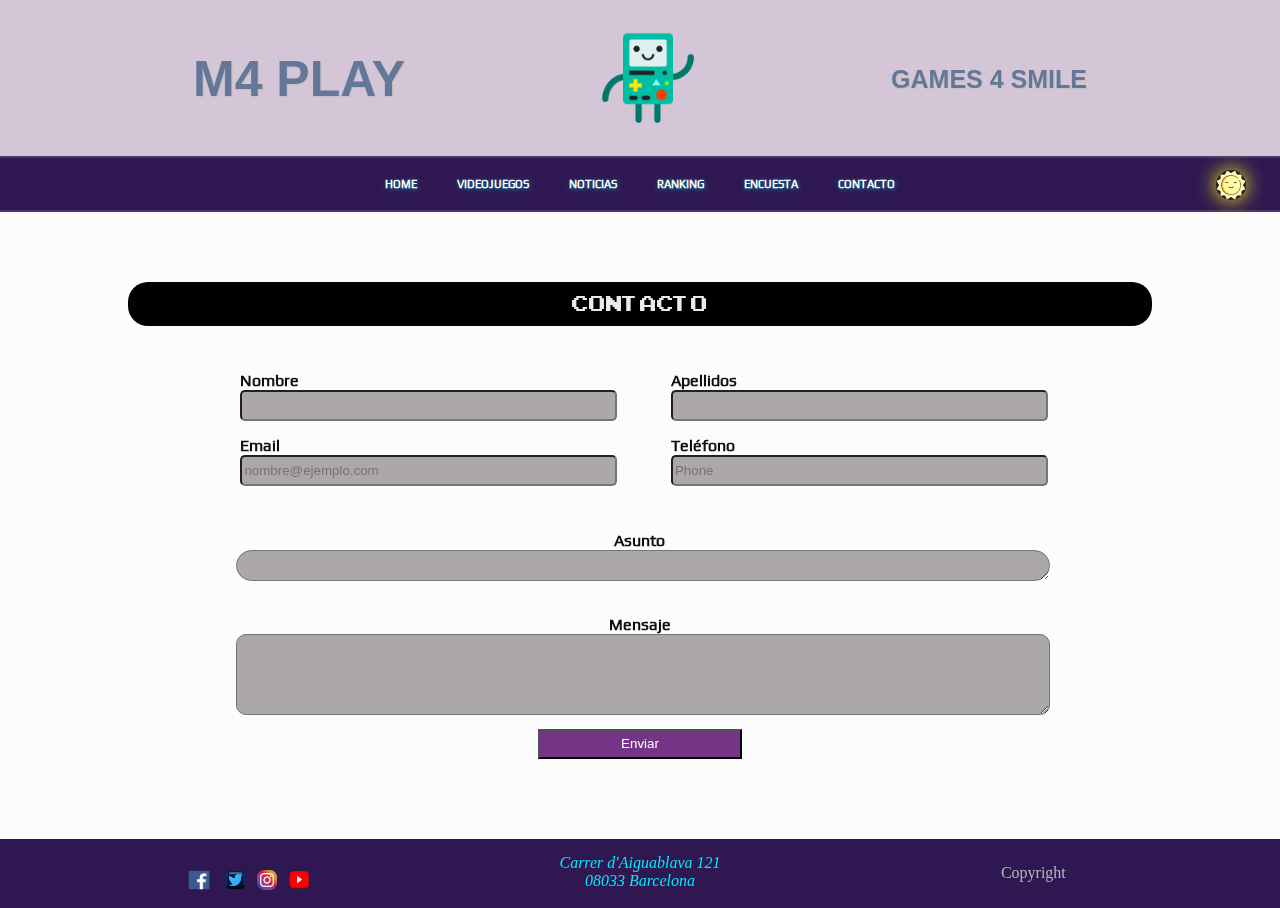
<file: pages/contacto.html>
<!DOCTYPE html>
<html lang="en">
<head>
    <meta charset="UTF-8">
    <meta http-equiv="X-UA-Compatible" content="IE=edge">
    <meta name="viewport" content="width=device-width, initial-scale=1.0">
    <title>M4 Play - Contacto</title>
    <link rel="icon" type="image/PNG" href="../media/bmo.png">
    <link rel="stylesheet" href="../m4play.css">
</head>
<body>
    <input id="dark-mode" class="dark-mode-checkbox" type="checkbox">
    <div class="checkbox-container">
        <img alt="" class="sunL" src="../media/sunL.png">
        <img alt="" class="moonN" src="../media/moonN.png">
        <header>
            <!--<div class="menu" style="display:flex; background-color:black;"> menú de navegación (mio)
                <img alt="" src="../../HTML-Ejercicios/itb.png" width="200" height="100" style="padding-right: 4%; padding-left: 20px;">
                <a style="padding-top: 40px; padding-right: 30px;" href="../../index.html">Carpeta de Ejercicios</a>
                <a style="padding-top: 40px; padding-right: 30px;" href="../../Practicas-HTML-CSS/main.html">Home</a>
            </div>-->
            <div class="headerstart">
                <a class="titlestart" href="../index.html">M4 PLAY</a>
                <a href="../index.html"><img alt="" class="imgstart" src="../media/bmo.png"></a>
                <p class="titlestart">Games 4 Smile</p>
            </div>
        </header>
        <nav class="noAbsoluteNav">
            <div class="navstart">
                <a href="../index.html">Home</a>
                <a href="videojuegos.html">Videojuegos</a>
                <a href="noticias.html">Noticias</a>
                <a href="ranking.html">Ranking</a>
                <a href="encuesta.html">Encuesta</a>
                <a href="contacto.html">Contacto</a>
            </div>
        </nav>
        <main>
            <h2>Contacto</h2>
            <form class="contactForm" name="contactForm" method="get">
                <div class="datos">
                    <div class="datosChild">
                        <label>Nombre</label>
                        <input type="text" required maxlength="50" class="datosBox" id="nombre" name="nombre">
                    </div>
                    <div class="datosChild">
                        <label>Apellidos</label>
                        <input type="text" required maxlength="50" class="datosBox" id="apellidos" name="apellidos">
                    </div>
                </div>
                <div class="datos">
                    <div class="datosChild">
                        <label for="correo">Email</label>
                        <input type="email" required maxlength="50" class="datosBox" id="correo" name="correo" placeholder="nombre@ejemplo.com">
                    </div>
                    <div class="datosChild">
                        <label for="numTel">Teléfono</label>
                        <input type="tel" required maxlength="50" class="datosBox" id="numTel" name="numTel" placeholder="Phone">
                    </div>
                </div>
                <div class="textAreaShort">
                    <label for="shortText">Asunto</label>
                    <textarea required class="formTextShort" id="shortText" name="shortText" rows="1"></textarea>
                </div>
                <div class="textAreaLarge">
                    <label for="largeText">Mensaje</label>
                    <textarea class="formTextLarge" id="largeText" name="largeText" rows="5"></textarea>
                </div>
                <button type="submit" class="enviarButton">Enviar</button>
            </form>
        </main>
        <footer class="footerend">
            <div class="socialend">
                <a target="_blank" href="https://es-es.facebook.com/itecbcn/"><img class="fblogo" alt="" src="../media/facebook-logo.png"></a>
                <a target="_blank" href="https://twitter.com/itecbcn"><img class="twlogo" alt="" src="../media/twitter-logo.png"></a>
                <a target="_blank" href="https://www.instagram.com/itecbcn/?hl=es"><img class="iglogo" alt="" src="../media/instagram-logo.png"></a>
                <a target="_blank" href="https://www.youtube.com/channel/UCoaBtXoia1xR2T3Bb5FRUnQ"><img class="ytlogo" alt="" src="../media/youtube-logo.png"></a>
            </div>
            <address><a target="_blank" href="https://www.google.com/maps/place/Institut+Tecnològic+de+Barcelona/@41.4534227,2.1840993,17z/data=!3m1!4b1!4m5!3m4!1s0x12a4bcfdad2100a9:0x3c4e7db0a61a83e0!8m2!3d41.4534187!4d2.1862933">Carrer d'Aiguablava 121<br>08033 Barcelona</a></address>
            <p>Copyright</p>
        </footer>
    </div>
</body>
</html>
</file>
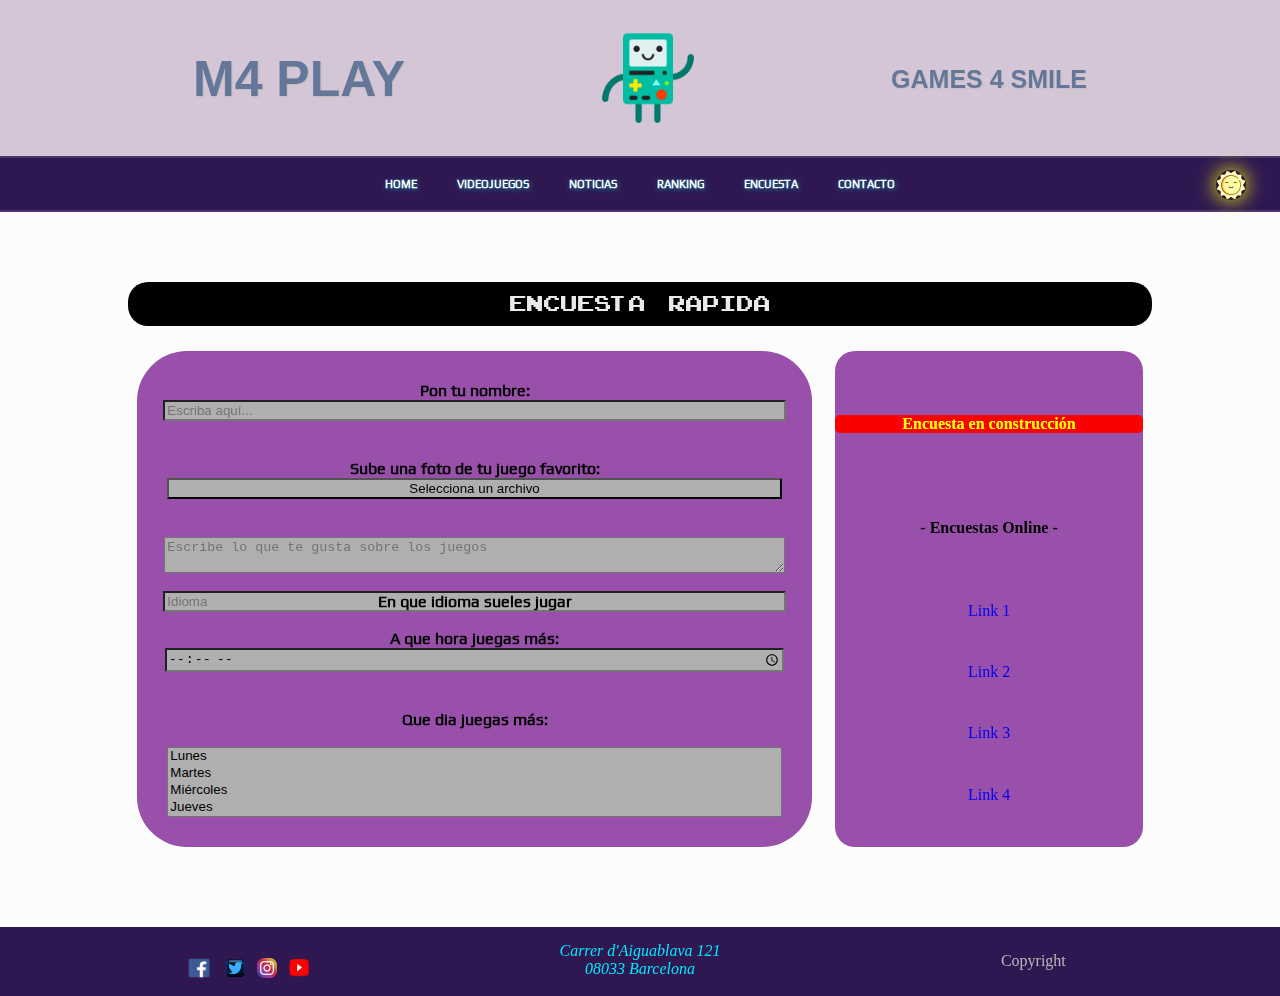
<file: pages/encuesta.html>
<!DOCTYPE html>
<html lang="en">
<head>
    <meta charset="UTF-8">
    <meta http-equiv="X-UA-Compatible" content="IE=edge">
    <meta name="viewport" content="width=device-width, initial-scale=1.0">
    <title>M4 Play - Encuesta</title>
    <link rel="icon" type="image/PNG" href="../media/bmo.png">
    <link rel="stylesheet" href="../m4play.css">
</head>
<body>
    <input id="dark-mode" class="dark-mode-checkbox" type="checkbox">
    <div class="checkbox-container">
        <img alt="" class="sunL" src="../media/sunL.png">
        <img alt="" class="moonN" src="../media/moonN.png">
        <header>
            <!--<div class="menu" style="display:flex; background-color:black;"> menú de navegación (mio)
                <img alt="" src="../../HTML-Ejercicios/itb.png" width="200" height="100" style="padding-right: 4%; padding-left: 20px;">
                <a style="padding-top: 40px; padding-right: 30px;" href="../../index.html">Carpeta de Ejercicios</a>
                <a style="padding-top: 40px; padding-right: 30px;" href="../../Practicas-HTML-CSS/main.html">Home</a>
            </div>-->
            <div class="headerstart">
                <a class="titlestart" href="../index.html">M4 PLAY</a>
                <a href="../index.html"><img alt="" class="imgstart" src="../media/bmo.png"></a>
                <p class="titlestart">Games 4 Smile</p>
            </div>
        </header>
        <nav class="noAbsoluteNav">
            <div class="navstart">
                <a href="../index.html">Home</a>
                <a href="videojuegos.html">Videojuegos</a>
                <a href="noticias.html">Noticias</a>
                <a href="ranking.html">Ranking</a>
                <a href="encuesta.html">Encuesta</a>
                <a href="contacto.html">Contacto</a>
            </div>
        </nav>
        <main class="encuestaMain">
            <h2>Encuesta &ensp; Rapida</h2>
            <section class="encuestaAndAside">
                <form class="contactForm encuestaForm" method="get">
                    <label for="nameEnc">Pon tu nombre: </label>
                    <input type="text" id="nameEnc" name="nameEnc" placeholder="Escriba aquí..."><br>
                    <label for="poster">Sube una foto de tu juego favorito: </label>
                    <input type="button" id="poster" name="poster" value="Selecciona un archivo"><br>
                    <textarea placeholder="Escribe lo que te gusta sobre los juegos"></textarea><br>
                    <input type="text" id="idiomas" name="idioma" list="idioma" placeholder="Idioma">
                    <label for="idoma" class="idiomaEncuestaLbl">En que idioma sueles jugar</label>
                    <datalist id="idioma">
                        <option label="Inglés" value="Inglés"></option>
                        <option label="Español" value="Español"></option>
                        <option label="Catalán" value="Catalán"></option>
                    </datalist><br>
                    <label for="hora">A que hora juegas más: </label>
                    <input type="time" id="hora" name="hora"><br>
                    <label for="week">Que dia juegas más:</label><br>
                    <select id="week" name="week" size="4" multiple>
                        <option value="Lunes">Lunes</option>
                        <option value="Martes">Martes</option>
                        <option value="Miércoles">Miércoles</option>
                        <option value="Jueves">Jueves</option>
                        <option value="Viernes">Viernes</option>
                        <option value="Sábado">Sábado</option>
                        <option value="Domingo">Domingo</option>
                    </select>
                </form>
                <aside>
                    <h4>Encuesta en construcción</h4>
                    <h4>- Encuestas Online -</h4>
                    <a target="_blank" href="https://es.surveymonkey.com/r/X2M6CFY">Link 1</a>
                    <a target="_blank" href="https://es.surveymonkey.com/r/X2M6CFY">Link 2</a>
                    <a target="_blank" href="https://es.surveymonkey.com/r/X2M6CFY">Link 3</a>
                    <a target="_blank" href="https://es.surveymonkey.com/r/X2M6CFY">Link 4</a>
                </aside>
            </section>
        </main>
        <footer class="footerend">
            <div class="socialend">
                <a target="_blank" href="https://es-es.facebook.com/itecbcn/"><img class="fblogo" alt="" src="../media/facebook-logo.png"></a>
                <a target="_blank" href="https://twitter.com/itecbcn"><img class="twlogo" alt="" src="../media/twitter-logo.png"></a>
                <a target="_blank" href="https://www.instagram.com/itecbcn/?hl=es"><img class="iglogo" alt="" src="../media/instagram-logo.png"></a>
                <a target="_blank" href="https://www.youtube.com/channel/UCoaBtXoia1xR2T3Bb5FRUnQ"><img class="ytlogo" alt="" src="../media/youtube-logo.png"></a>
            </div>
            <address><a target="_blank" href="https://www.google.com/maps/place/Institut+Tecnològic+de+Barcelona/@41.4534227,2.1840993,17z/data=!3m1!4b1!4m5!3m4!1s0x12a4bcfdad2100a9:0x3c4e7db0a61a83e0!8m2!3d41.4534187!4d2.1862933">Carrer d'Aiguablava 121<br>08033 Barcelona</a></address>
            <p>Copyright</p>
        </footer>
    </div>
</body>
</html>
</file>
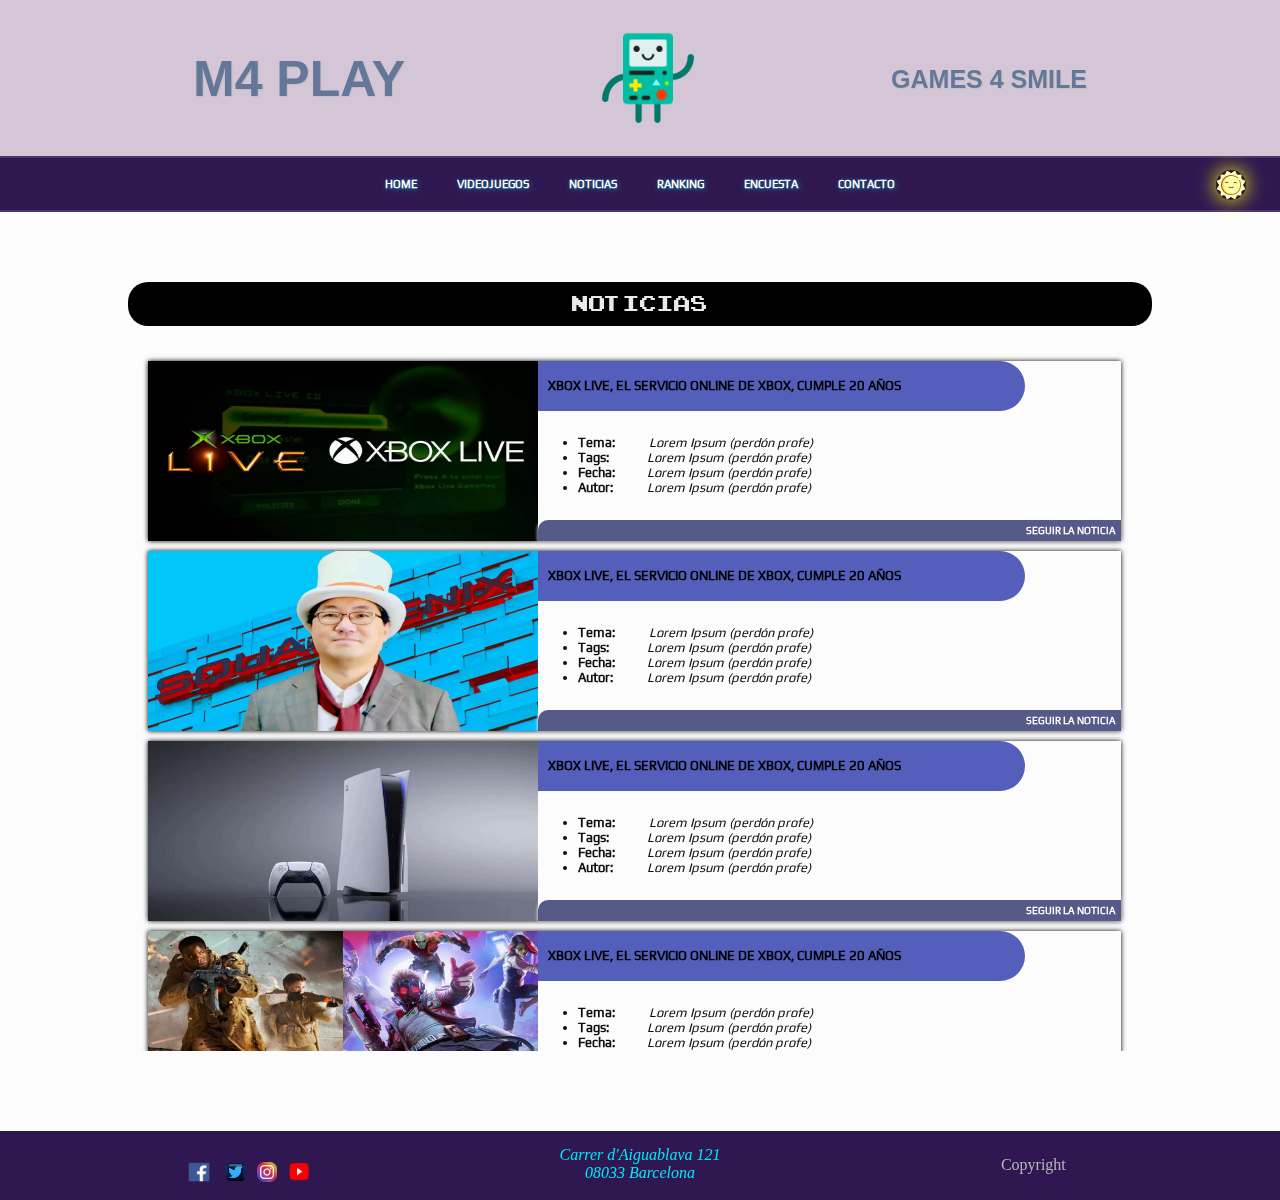
<file: pages/noticias.html>
<!DOCTYPE html>
<html lang="en">
<head>
    <meta charset="UTF-8">
    <meta http-equiv="X-UA-Compatible" content="IE=edge">
    <meta name="viewport" content="width=device-width, initial-scale=1.0">
    <title>M4 Play - Noticias</title>
    <link rel="icon" type="image/PNG" href="../media/bmo.png">
    <link rel="stylesheet" href="../m4play.css">
</head>
<body>
    <input id="dark-mode" class="dark-mode-checkbox" type="checkbox">
    <div class="checkbox-container">
        <img alt="" class="sunL" src="../media/sunL.png">
        <img alt="" class="moonN" src="../media/moonN.png">
        <header>
            <!--<div class="menu" style="display:flex; background-color:black;"> menú de navegación (mio)
                <img alt="" src="../../HTML-Ejercicios/itb.png" width="200" height="100" style="padding-right: 4%; padding-left: 20px;">
                <a style="padding-top: 40px; padding-right: 30px;" href="../../index.html">Carpeta de Ejercicios</a>
                <a style="padding-top: 40px; padding-right: 30px;" href="../../Practicas-HTML-CSS/main.html">Home</a>
            </div>-->
            <div class="headerstart">
                <a class="titlestart" href="../index.html">M4 PLAY</a>
                <a href="../index.html"><img alt="" class="imgstart" src="../media/bmo.png"></a>
                <p class="titlestart">Games 4 Smile</p>
            </div>
        </header>
        <nav class="noAbsoluteNav">
            <div class="navstart">
                <a href="../index.html">Home</a>
                <a href="videojuegos.html">Videojuegos</a>
                <a href="noticias.html">Noticias</a>
                <a href="ranking.html">Ranking</a>
                <a href="encuesta.html">Encuesta</a>
                <a href="contacto.html">Contacto</a>
            </div>
        </nav>
        <main>
            <section>
                <h2>Noticias</h2>
                <div class="list-overflow">
                    <article class="directory">
                        <img class="img-list-new" alt="" src="../media/nhome-xbox.webp">                    
                        <div class="listgame-news unic-new">
                            <h4 class="newstitle listah4">Xbox Live, el servicio online de Xbox, cumple 20 años</h4>
                            <ul>
                                <li><b>Tema:</b><i>a</i><i>Lorem Ipsum (perdón profe)</i></li>
                                <li><b>Tags:</b><i>t::</i><i>Lorem Ipsum (perdón profe)</i></li>
                                <li><b>Fecha:</b><i>t</i><i>Lorem Ipsum (perdón profe)</i></li>
                                <li><b>Autor:</b><i>a</i><i>Lorem Ipsum (perdón profe)</i></li>
                            </ul>
                            <a href="#"><span>Seguir la noticia</span></a>
                        </div>
                    </article>
                    <article class="directory">
                        <img class="img-list-new" alt="" src="../media/nhome-sonic.jpg">                    
                        <div class="listgame-news unic-new">
                            <h4 class="newstitle listah4">Xbox Live, el servicio online de Xbox, cumple 20 años</h4>
                            <ul>
                                <li><b>Tema:</b><i>a</i><i>Lorem Ipsum (perdón profe)</i></li>
                                <li><b>Tags:</b><i>t::</i><i>Lorem Ipsum (perdón profe)</i></li>
                                <li><b>Fecha:</b><i>t</i><i>Lorem Ipsum (perdón profe)</i></li>
                                <li><b>Autor:</b><i>a</i><i>Lorem Ipsum (perdón profe)</i></li>
                            </ul>
                            <a href="#"><span>Seguir la noticia</span></a>
                        </div>
                    </article>
                    <article class="directory">
                        <img class="img-list-new" alt="" src="../media/nhome-play5.webp">
                        <div class="listgame-news unic-new">
                            <h4 class="newstitle listah4">Xbox Live, el servicio online de Xbox, cumple 20 años</h4>
                            <ul>
                                <li><b>Tema:</b><i>a</i><i>Lorem Ipsum (perdón profe)</i></li>
                                <li><b>Tags:</b><i>t::</i><i>Lorem Ipsum (perdón profe)</i></li>
                                <li><b>Fecha:</b><i>t</i><i>Lorem Ipsum (perdón profe)</i></li>
                                <li><b>Autor:</b><i>a</i><i>Lorem Ipsum (perdón profe)</i></li>
                            </ul>
                            <a href="#"><span>Seguir la noticia</span></a>
                        </div>     
                    </article>
                    <article class="directory">
                        <img class="img-list-new" alt="" src="../media/nhome-grammy.webp">
                        <div class="listgame-news unic-new">
                            <h4 class="newstitle listah4">Xbox Live, el servicio online de Xbox, cumple 20 años</h4>
                            <ul>
                                <li><b>Tema:</b><i>a</i><i>Lorem Ipsum (perdón profe)</i></li>
                                <li><b>Tags:</b><i>t::</i><i>Lorem Ipsum (perdón profe)</i></li>
                                <li><b>Fecha:</b><i>t</i><i>Lorem Ipsum (perdón profe)</i></li>
                                <li><b>Autor:</b><i>a</i><i>Lorem Ipsum (perdón profe)</i></li>
                            </ul>
                            <a href="#"><span>Seguir la noticia</span></a>
                        </div>
                    </article>
                    <article class="directory">
                        <img class="img-list-new" alt="" src="../media/nhome-xbox.webp">                    
                        <div class="listgame-news unic-new">
                            <h4 class="newstitle listah4">Xbox Live, el servicio online de Xbox, cumple 20 años</h4>
                            <ul>
                                <li><b>Tema:</b><i>a</i><i>Lorem Ipsum (perdón profe)</i></li>
                                <li><b>Tags:</b><i>t::</i><i>Lorem Ipsum (perdón profe)</i></li>
                                <li><b>Fecha:</b><i>t</i><i>Lorem Ipsum (perdón profe)</i></li>
                                <li><b>Autor:</b><i>a</i><i>Lorem Ipsum (perdón profe)</i></li>
                            </ul>
                            <a href="#"><span>Seguir la noticia</span></a>
                        </div>
                    </article>
                    <article class="directory">
                        <img class="img-list-new" alt="" src="../media/nhome-sonic.jpg">                    
                        <div class="listgame-news unic-new">
                            <h4 class="newstitle listah4">Xbox Live, el servicio online de Xbox, cumple 20 años</h4>
                            <ul>
                                <li><b>Tema:</b><i>a</i><i>Lorem Ipsum (perdón profe)</i></li>
                                <li><b>Tags:</b><i>t::</i><i>Lorem Ipsum (perdón profe)</i></li>
                                <li><b>Fecha:</b><i>t</i><i>Lorem Ipsum (perdón profe)</i></li>
                                <li><b>Autor:</b><i>a</i><i>Lorem Ipsum (perdón profe)</i></li>
                            </ul>
                            <a href="#"><span>Seguir la noticia</span></a>
                        </div>
                    </article>
                    <article class="directory">
                        <img class="img-list-new" alt="" src="../media/nhome-play5.webp">
                        <div class="listgame-news unic-new">
                            <h4 class="newstitle listah4">Xbox Live, el servicio online de Xbox, cumple 20 años</h4>
                            <ul>
                                <li><b>Tema:</b><i>a</i><i>Lorem Ipsum (perdón profe)</i></li>
                                <li><b>Tags:</b><i>t::</i><i>Lorem Ipsum (perdón profe)</i></li>
                                <li><b>Fecha:</b><i>t</i><i>Lorem Ipsum (perdón profe)</i></li>
                                <li><b>Autor:</b><i>a</i><i>Lorem Ipsum (perdón profe)</i></li>
                            </ul>
                            <a href="#"><span>Seguir la noticia</span></a>
                        </div>     
                    </article>
                    <article class="directory">
                        <img class="img-list-new" alt="" src="../media/nhome-grammy.webp">
                        <div class="listgame-news unic-new">
                            <h4 class="newstitle listah4">Xbox Live, el servicio online de Xbox, cumple 20 años</h4>
                            <ul>
                                <li><b>Tema:</b><i>a</i><i>Lorem Ipsum (perdón profe)</i></li>
                                <li><b>Tags:</b><i>t::</i><i>Lorem Ipsum (perdón profe)</i></li>
                                <li><b>Fecha:</b><i>t</i><i>Lorem Ipsum (perdón profe)</i></li>
                                <li><b>Autor:</b><i>a</i><i>Lorem Ipsum (perdón profe)</i></li>
                            </ul>
                            <a href="#"><span>Seguir la noticia</span></a>
                        </div>
                    </article>
                    <article class="directory">
                        <img class="img-list-new" alt="" src="../media/nhome-xbox.webp">                    
                        <div class="listgame-news unic-new">
                            <h4 class="newstitle listah4">Xbox Live, el servicio online de Xbox, cumple 20 años</h4>
                            <ul>
                                <li><b>Tema:</b><i>a</i><i>Lorem Ipsum (perdón profe)</i></li>
                                <li><b>Tags:</b><i>t::</i><i>Lorem Ipsum (perdón profe)</i></li>
                                <li><b>Fecha:</b><i>t</i><i>Lorem Ipsum (perdón profe)</i></li>
                                <li><b>Autor:</b><i>a</i><i>Lorem Ipsum (perdón profe)</i></li>
                            </ul>
                            <a href="#"><span>Seguir la noticia</span></a>
                        </div>
                    </article>
                    <article class="directory">
                        <img class="img-list-new" alt="" src="../media/nhome-sonic.jpg">                    
                        <div class="listgame-news unic-new">
                            <h4 class="newstitle listah4">Xbox Live, el servicio online de Xbox, cumple 20 años</h4>
                            <ul>
                                <li><b>Tema:</b><i>a</i><i>Lorem Ipsum (perdón profe)</i></li>
                                <li><b>Tags:</b><i>t::</i><i>Lorem Ipsum (perdón profe)</i></li>
                                <li><b>Fecha:</b><i>t</i><i>Lorem Ipsum (perdón profe)</i></li>
                                <li><b>Autor:</b><i>a</i><i>Lorem Ipsum (perdón profe)</i></li>
                            </ul>
                            <a href="#"><span>Seguir la noticia</span></a>
                        </div>
                    </article>
                    <article class="directory">
                        <img class="img-list-new" alt="" src="../media/nhome-play5.webp">
                        <div class="listgame-news unic-new">
                            <h4 class="newstitle listah4">Xbox Live, el servicio online de Xbox, cumple 20 años</h4>
                            <ul>
                                <li><b>Tema:</b><i>a</i><i>Lorem Ipsum (perdón profe)</i></li>
                                <li><b>Tags:</b><i>t::</i><i>Lorem Ipsum (perdón profe)</i></li>
                                <li><b>Fecha:</b><i>t</i><i>Lorem Ipsum (perdón profe)</i></li>
                                <li><b>Autor:</b><i>a</i><i>Lorem Ipsum (perdón profe)</i></li>
                            </ul>
                            <a href="#"><span>Seguir la noticia</span></a>
                        </div>     
                    </article>
                    <article class="directory">
                        <img class="img-list-new" alt="" src="../media/nhome-grammy.webp">
                        <div class="listgame-news unic-new">
                            <h4 class="newstitle listah4">Xbox Live, el servicio online de Xbox, cumple 20 años</h4>
                            <ul>
                                <li><b>Tema:</b><i>a</i><i>Lorem Ipsum (perdón profe)</i></li>
                                <li><b>Tags:</b><i>t::</i><i>Lorem Ipsum (perdón profe)</i></li>
                                <li><b>Fecha:</b><i>t</i><i>Lorem Ipsum (perdón profe)</i></li>
                                <li><b>Autor:</b><i>a</i><i>Lorem Ipsum (perdón profe)</i></li>
                            </ul>
                            <a href="#"><span>Seguir la noticia</span></a>
                        </div>
                    </article>
                </div>
            </section>
        </main>
        <footer class="footerend">
            <div class="socialend">
                <a target="_blank" href="https://es-es.facebook.com/itecbcn/"><img class="fblogo" alt="" src="../media/facebook-logo.png"></a>
                <a target="_blank" href="https://twitter.com/itecbcn"><img class="twlogo" alt="" src="../media/twitter-logo.png"></a>
                <a target="_blank" href="https://www.instagram.com/itecbcn/?hl=es"><img class="iglogo" alt="" src="../media/instagram-logo.png"></a>
                <a target="_blank" href="https://www.youtube.com/channel/UCoaBtXoia1xR2T3Bb5FRUnQ"><img class="ytlogo" alt="" src="../media/youtube-logo.png"></a>
            </div>
            <address><a target="_blank" href="https://www.google.com/maps/place/Institut+Tecnològic+de+Barcelona/@41.4534227,2.1840993,17z/data=!3m1!4b1!4m5!3m4!1s0x12a4bcfdad2100a9:0x3c4e7db0a61a83e0!8m2!3d41.4534187!4d2.1862933">Carrer d'Aiguablava 121<br>08033 Barcelona</a></address>
            <p>Copyright</p>
        </footer>
    </div>
</body>
</html>
</file>
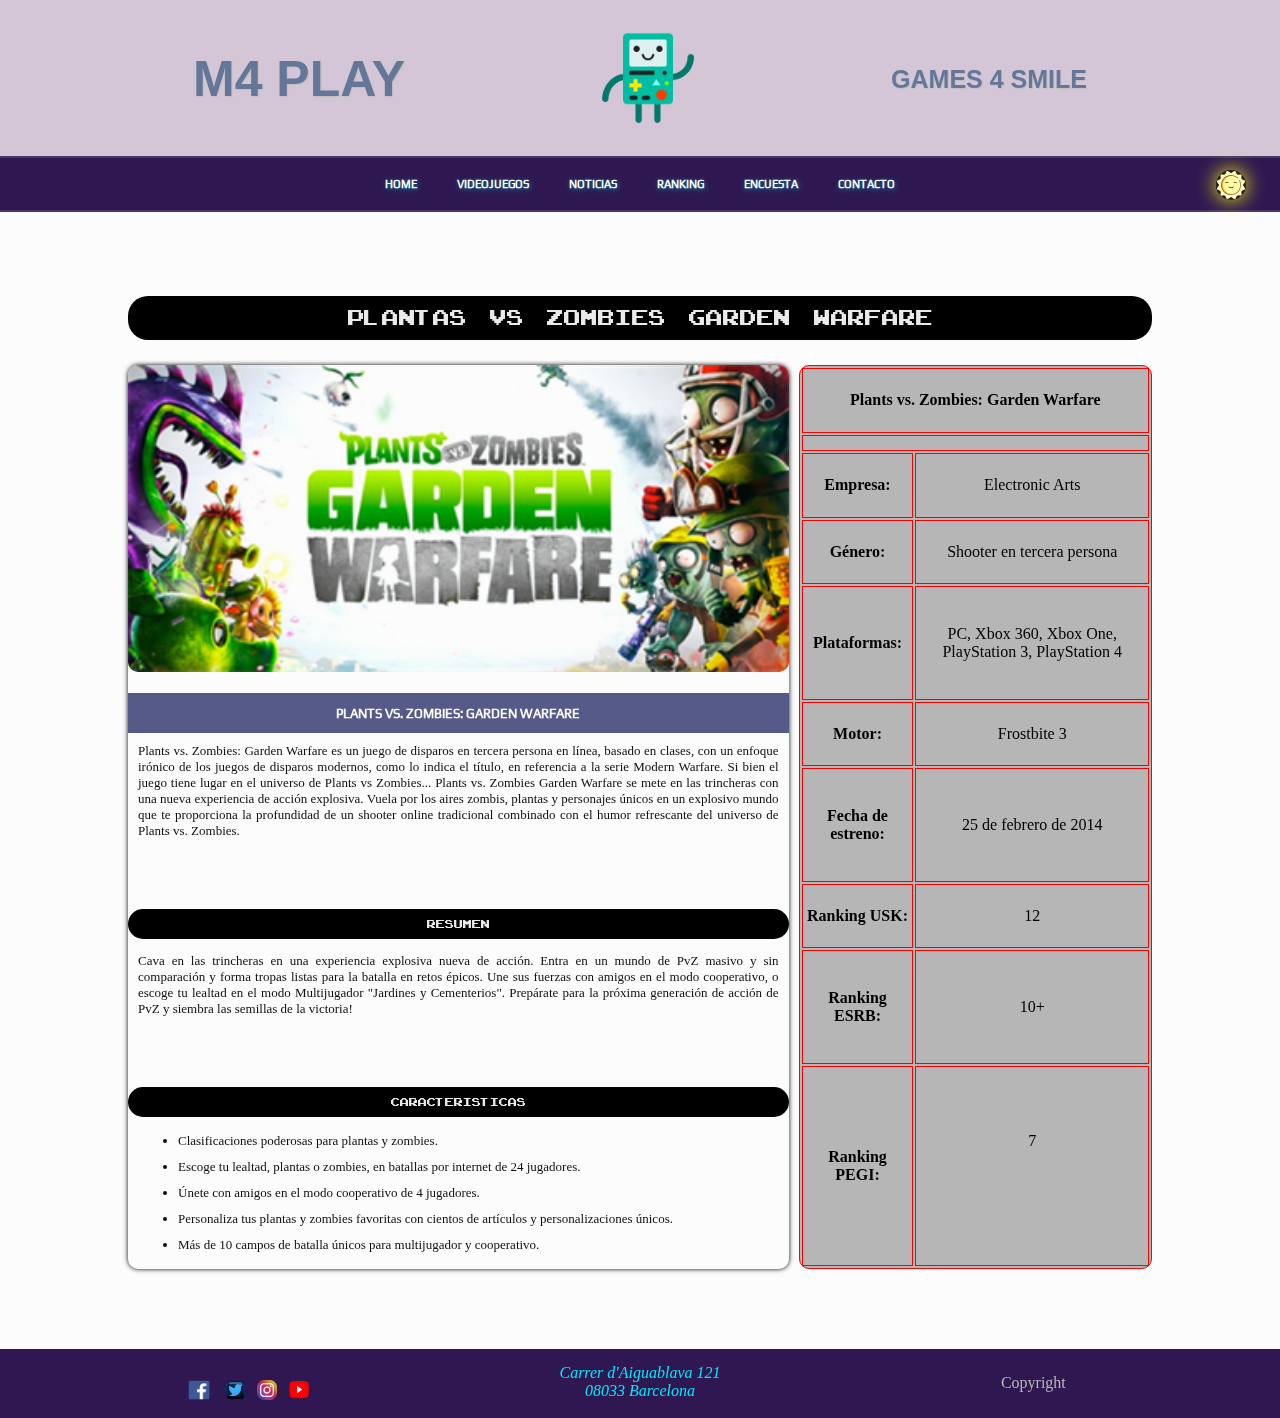
<file: pages/games/pvzgwGame.html>
<!DOCTYPE html>
<html lang="en">
<head>
    <meta charset="UTF-8">
    <meta http-equiv="X-UA-Compatible" content="IE=edge">
    <meta name="viewport" content="width=device-width, initial-scale=1.0">
    <title>M4 Play - Videojuegos</title>
    <link rel="icon" type="image/PNG" href="../../media/bmo.png">
    <!-- <link rel="stylesheet" href="../../links.css"> css color links (para mi menú)-->
    <link rel="stylesheet" href="../../m4play.css">
</head>
<body>
    <input id="dark-mode" class="dark-mode-checkbox" type="checkbox">
    <div class="checkbox-container">
        <img alt="" class="sunL" src="../../media/sunL.png">
        <img alt="" class="moonN" src="../../media/moonN.png">
        <header>
            <!--<div class="menu" style="display:flex; background-color:black;"> menú de navegación (mio)
                <img alt="" src="../../HTML-Ejercicios/itb.png" width="200" height="100" style="padding-right: 4%; padding-left: 20px;">
                <a style="padding-top: 40px; padding-right: 30px;" href="../../index.html">Carpeta de Ejercicios</a>
                <a style="padding-top: 40px; padding-right: 30px;" href="../../Practicas-HTML-CSS/main.html">Home</a>
            </div>-->
            <div class="headerstart">
                <a class="titlestart" href="../../index.html">M4 PLAY</a>
                <a href="../../index.html"><img alt="" class="imgstart" src="../../media/bmo.png"></a>
                <p class="titlestart">Games 4 Smile</p>
            </div>
        </header>
        <nav>
            <div class="navstart">
                <a href="../../index.html">Home</a>
                <a href="../videojuegos.html">Videojuegos</a>
                <a href="../noticias.html">Noticias</a>
                <a href="../ranking.html">Ranking</a>
                <a href="../encuesta.html">Encuesta</a>
                <a href="../contacto.html">Contacto</a>
            </div>
        </nav>
        <main>
            <section class=".gamesHome">
                <h2>Plantas &ensp; vs &ensp; Zombies &ensp; Garden &ensp; Warfare</h2>
                <div class="gameUnic">
                    <article class="gameDetails">
                        <img alt="" src="../../media/ghome-pvzgw.png">
                        <h4 class="gametitle">Plants vs. Zombies: Garden Warfare</h4><p>Plants vs. Zombies: Garden Warfare es un juego de disparos en tercera persona en línea, basado en clases, con un enfoque irónico de los juegos de disparos modernos, como lo indica el título, en referencia a la serie Modern Warfare. Si bien el juego tiene lugar en el universo de Plants vs Zombies... Plants vs. Zombies Garden Warfare se mete en las trincheras con una nueva experiencia de acción explosiva. Vuela por los aires zombis, plantas y personajes únicos en un explosivo mundo que te proporciona la profundidad de un shooter online tradicional combinado con el humor refrescante del universo de Plants vs. Zombies.</p>
                        <h2>Resumen</h2>
                        <p>Cava en las trincheras en una experiencia explosiva nueva de acción. Entra en un mundo de PvZ masivo y sin comparación y forma tropas listas para la batalla en retos épicos. Une sus fuerzas con amigos en el modo cooperativo, o escoge tu lealtad en el modo Multijugador "Jardines y Cementerios". Prepárate para la próxima generación de acción de PvZ y siembra las semillas de la victoria!</p>
                        <h2>Caracteristicas</h2>
                        <ul>
                            <li>Clasificaciones poderosas para plantas y zombies.</li>
                            <li>Escoge tu lealtad, plantas o zombies, en batallas por internet de 24 jugadores.</li>
                            <li>Únete con amigos en el modo cooperativo de 4 jugadores.</li>
                            <li>Personaliza tus plantas y zombies favoritas con cientos de artículos y personalizaciones únicos.</li>
                            <li>Más de 10 campos de batalla únicos para multijugador y cooperativo.</li>
                        </ul>
                    </article>
                    <table class="tableGameDetails" cellpadding="2" cellspacing="2" width="265px">
                        <tbody>
                            <tr><td colspan="2"><b>Plants vs. Zombies: Garden Warfare</b></td></tr>
                            <tr style="vertical-align: top;"><td colspan="2"><a></a></td></tr>
                            <tr><td><b>Empresa:</b></td><td>Electronic Arts</td></tr>
                            <tr><td><b>Género:</b></td><td>Shooter en tercera persona</td></tr>
                            <tr><td><b>Plataformas:</b></td><td>PC, Xbox 360, Xbox One, PlayStation 3, PlayStation 4</td></tr>
                            <tr><td><b>Motor:</b></td><td>Frostbite 3</td></tr>
                            <tr><td><b>Fecha de estreno:</b></td><td>25 de febrero de 2014</td></tr>
                            <tr><td><b>Ranking USK:</b></td><td>12</td></tr>
                            <tr><td><b>Ranking ESRB:</b></td><td>10+</td></tr>
                            <tr><td><b>Ranking PEGI:</b></td><td>7<p><br></p></td></tr>
                        </tbody>
                    </table>
                </div>
            </section>
        </main>
        <footer class="footerend">
            <div class="socialend">
                <a target="_blank" href="https://es-es.facebook.com/itecbcn/"><img class="fblogo" alt="" src="../../media/facebook-logo.png"></a>
                <a target="_blank" href="https://twitter.com/itecbcn"><img class="twlogo" alt="" src="../../media/twitter-logo.png"></a>
                <a target="_blank" href="https://www.instagram.com/itecbcn/?hl=es"><img class="iglogo" alt="" src="../../media/instagram-logo.png"></a>
                <a target="_blank" href="https://www.youtube.com/channel/UCoaBtXoia1xR2T3Bb5FRUnQ"><img class="ytlogo" alt="" src="../../media/youtube-logo.png"></a>
            </div>
            <address><a target="_blank" href="https://www.google.com/maps/place/Institut+Tecnològic+de+Barcelona/@41.4534227,2.1840993,17z/data=!3m1!4b1!4m5!3m4!1s0x12a4bcfdad2100a9:0x3c4e7db0a61a83e0!8m2!3d41.4534187!4d2.1862933">Carrer d'Aiguablava 121<br>08033 Barcelona</a></address>
            <p>Copyright</p>
        </footer>
    </div>
</body>
</html>
</file>
<file: m4play.css>
/* CSS PARA TODA LA WEB */

*{
    text-decoration: none;
    /*border: solid 1px black;*/
    transition: 500ms;
}

@font-face {
    font-family: game1f;
    src: url("fuentes/game1f.ttf");
}

@font-face {
    font-family: robot2f;
    src: url("fuentes/robot2f.ttf");
}

/* ITEMS, VARIABLES Y FUNCIONES PARA MODO OSCURO */

:root {
    /* Light mode variables */
    --light-text: #0f0f0f;
    --light-background: #ffffff;
    --light-shadow: 0px 0px 5px black;
    --light-shadow-hover: 0px 0px 15px black;
    --light-hover: rgb(224, 224, 224);
    --light-brightness: brightness(100%);
    --light-background-h2: black;
    --light-h4: white;
    --light-header: #d6c8d8;
    --light-nav-foot: #2f1852;
    --light-input-bg: rgb(65, 17, 78);

    /* Dark mode variables */
    --dark-text: #FDF8F7;
    --dark-background: #272727;
    --dark-shadow: 0px 0px 5px white;
    --dark-shadow-hover: 0px 0px 15px white;
    --dark-hover: rgb(74, 74, 74);
    --dark-brightness: brightness(95%);
    --dark-background-h2: #6d5692;
    --dark-h4: rgba(0, 255, 255, 0.632);
    --dark-header: #1a021d;
    --dark-nav-foot: #180930;
    --dark-input-bg: rgb(131, 107, 141);
}

.dark-mode-checkbox{
    position: sticky;
    display: flex;
    justify-content: flex-start;
    top: 170px;
    left: 95%;
    right: 2%;
    z-index: 4;
    opacity: 0;
    width: 30px;
    height: 30px;
}

.sunL{
    position: sticky;
    display: flex;
    justify-content: flex-start;
    top: 170px;
    left: 95%;
    z-index: 3;
    width: 30px;
    height: 30px;
    filter: brightness(150%);
    box-shadow: 0px 0px 20px yellow;
    border-radius: 15px;
}

.moonN{
    position: sticky;
    display: flex;
    justify-content: flex-start;
    top: 170px;
    left: 95%;
    z-index: 3;
    width: 30px;
    height: 30px;
    opacity: 0;
    filter: brightness(150%);
    box-shadow: 0px 0px 20px rgb(255, 255, 255);
    border-radius: 15px;
}

.dark-mode-checkbox:checked ~ .checkbox-container{
    /* Cambiar de light a dark */
    --light-text: var(--dark-text);
    --light-background: var(--dark-background);
    --light-shadow: var(--dark-shadow);
    --light-shadow-hover: var(--dark-shadow-hover);
    --light-hover: var(--dark-hover);
    --light-brightness: var(--dark-brightness);
    --light-background-h2: var(--dark-background-h2);
    --light-h4: var(--dark-h4);
    --light-header: var(--dark-header);
    --light-nav-foot: var(--dark-nav-foot);
    --light-input-bg: var(--dark-input-bg);
}

.dark-mode-checkbox:checked ~ .checkbox-container .sunL{
    opacity: 0;
}

.dark-mode-checkbox:checked ~ .checkbox-container .moonN{
    opacity: 1;
}

/* FINAL */

/*----------------------------------------------------------------------------------------*/
/*----------------------------------------------------------------------------------------*/
/*----------------------------------------------------------------------------------------*/
/*----------------------------------------------------------------------------------------*/

/* ETIQUETAS GENERALES */

body{
    text-align: center;
    margin-top: 0px;
    margin-left: 0px;
    background-color: var(--light-background);
    filter: brightness(99%);
    width: 100%;
}

h2{
    background-color: var(--light-background-h2);
    background-size: 100%;
    padding: 7px;
    border-radius: 20px;
    margin-top: 70px;
    text-align: center;
    font-family: game1f;
    font-weight: normal;
    filter: brightness(100%);
    color: rgb(236, 236, 236);
    font-size: 30px;
}

article:not(.rankhome *){
    box-shadow: var(--light-shadow);
    filter: var(--light-brightness);
}

nav:not(.noAbsoluteNav){
    width: 100%;
    height: 80%;
    position: absolute;
}

.noAbsoluteNav{
    width: 100%;
    position: sticky;
    top: 0;
    z-index: 2;
}

main{
    width: 80%;
    padding: 70px 10% 80px 10%;
    background-color: var(--light-background);
}

.noAbsoluteNav + main h2:first-child{
    margin-top: 0px;
}

/* FINAL */

/*----------------------------------------------------------------------------------------*/
/*----------------------------------------------------------------------------------------*/
/*----------------------------------------------------------------------------------------*/
/*----------------------------------------------------------------------------------------*/

/* HOME PAGE */

/* Items de .headerstart y .navstart */

.headerstart{
    display: flex;
    flex-direction: row;
    height: fit-content;
    text-align: center;
    justify-content: space-evenly;
    align-items: center;
    flex-wrap: wrap;
    background-color: var(--light-header);
    margin-top: -99px;
    padding: 30px 0px 25px 0px;
}

.headerstart .imgstart{
    height: 70%;
    width: 100px;
}

.headerstart .imgstart:hover{
    filter: brightness(120%);
}

a.titlestart:hover{
    text-shadow: 0px 0px 1px black;
    filter: brightness(125%);
}

.titlestart{
    font-family: Verdana, Geneva, Tahoma, sans-serif;
    text-transform: uppercase;
    text-decoration: none;
    color: #66789b;
    font-size: 50px;
    font-weight: bolder;
    text-shadow: rgb(194, 193, 193) 1px 1px 1px;
    margin: 0px 5px 0px 5px;
}

.titlestart:not(:first-child){
    font-size: 25px;
}

.navstart{
    background-color: var(--light-nav-foot);
    display: flex;
    justify-content: center;
    flex-wrap: wrap;
    position: sticky;
    z-index: 1;
    top: 0;
    border-top: 2px solid rgba(255, 255, 255, 0.137);
    border-bottom: 2px solid rgba(255, 255, 255, 0.137);
}

.navstart a{
    padding: 20px;
    margin: 0px 0px 0px 0px;
    text-transform: uppercase;
    font-family: robot2f;
    font-size: 70%;
    font-weight: bolder;
    color: white;
    transition: 500ms;
    border-radius: 5px;
    text-shadow: #0a90ab 1px 1px 5px;
    width: fit-content;
}

/* FINAL */

/*----------------------------------------------------------------------------------------*/
/*----------------------------------------------------------------------------------------*/

/* Items de .gameshome */

.gameshome{
    display: flex;
    flex-wrap: wrap;
    justify-content: space-evenly;
    text-align: justify;
}

.gameshome article{
    width: clamp(200px, 30%, 100%);
    margin: 10px;
    border-radius: 5px;
    /* flex-basis: 270px; */
    flex-grow: 1;
    position: relative;
    height: fit-content;
    transition: 500ms;
}

.gameshome article span{
    display: flex;
    flex-direction: row-reverse;
}

.gameshome a{
    text-align: center;
    font-weight: bold;
    background-color: #565b8a;
    color: var(--light-h4);
    padding: 5px;
    box-shadow: -0.5px -0.5px 3px rgba(255, 255, 255, 0.658);
    text-transform: uppercase;
    font-size: 10px;
    transition: 500ms;
    font-family: robot2f;
    border-top-left-radius: 10px;
    border-bottom-right-radius: 5px;
}

.gameshome article p{
    margin: 10px 0px 10px 10px;
    font-size: 11px;
    color: var(--light-text);
    overflow-y: scroll;
    height: clamp(100px, 100px, 100px);
    padding-right: 15px;
    font-family: robot2f;
}

.gametitle{
    font-weight: bold;
    text-align: center;
    color: var(--light-h4);
    background-color: #565b8a;
    margin-bottom: 0px;
    padding-left: 5px;
    padding-right: 5px;
    text-transform: uppercase;
    font-size: 13px;
    height: 40px;
    display: flex;
    flex-direction: column;
    justify-content: center;
    font-family: robot2f;
    transition: 500ms;
}

.gameshome  img{
    width: 100%;
    height: 100%;
    transition: 500ms;
    filter: brightness(80%);
    border-radius: 5px 5px 1px 1px;
    border-bottom: rgba(255, 255, 255, 0.534) solid 2px;
    /* max-height: 130px; */
}

/* FINAL */

/*----------------------------------------------------------------------------------------*/
/*----------------------------------------------------------------------------------------*/

/* Items de .asidesec */

.asidesec{
    display: flex;
    margin-top: 20px;
    height: fit-content;
    justify-content: space-between;
    flex-wrap: wrap;
    width: 100%;
}

.asidesec h2{
    margin-top: 0px;
}

.asidesec section{
    width: 70%;
    flex-grow: 1;
    margin-top: 30px;
}

/* FINAL */

/*----------------------------------------------------------------------------------------*/
/*----------------------------------------------------------------------------------------*/

/* Items de .trucoshome */

.trucoshome{
    width: clamp(200px, 25%, 100%);
    margin: 30px 10px 81px 10px;
    flex-grow: 1;
}

.trucoshome div{
    background-color: var(--light-background);
    box-shadow: var(--light-shadow); /*0px 0px 4px rgba(255, 255, 255, 0.288)*/
    width: 98%;
    margin: 29px 1% 0px 1%;
    height: 100%;
    border-radius: 5px;
}

.trucoshome ul{
    padding-top: 15px;
}

.trucoshome li{
    color: var(--light-text);
    text-align: left;
}

/* FINAL */

/*----------------------------------------------------------------------------------------*/
/*----------------------------------------------------------------------------------------*/

/* Items de .newshome */

.newshome{
    display: flex;
    flex-wrap: wrap;
    justify-content: space-evenly;
    text-align: justify;
    height: fit-content;
    width: 100%;
    position: relative;
}

.newstitle{
    font-weight: bold;
    text-align: left;
    color: black;
    background-color: #555fbd;
    margin-bottom: 0px;
    padding-left: 10px;
    padding-right: 10px;
    text-transform: uppercase;
    font-size: 13px;
    height: 50px;
    display: flex;
    flex-direction: column;
    justify-content: center;
    font-family: robot2f;
    transition: 500ms;
    border-radius: 0px 50px 50px 0px;
    width: 80%;
}

.newshome img{
    width: 100%;
    height: 50%;
    margin-bottom: -5px;
    border-top: rgba(255, 255, 255, 0.534) solid 2px;
    filter: brightness(70%);
    transition: 500ms;
    border-radius: 1px 1px 5px 5px;
}

.newshome article{
    width: clamp(200px, 45%, 100%);
    margin: 10px;
    border-radius: 5px;
    /* flex-basis: 270px; */
    height: fit-content;
    flex-grow: 1;
    position: relative;
    transition: 500ms;
    background-color: #8278917a;
}

.newshome a{
    background-color: #555fbd;
    position: absolute;
    bottom: 7px;
    right: 7px;
    width: 40%;
    border: 3px solid;
    border-radius: 10px;
    text-align: center;
    font-weight: bold;
    color: black;
    padding: 5px;
    box-shadow: -0.5px -1px 5px rgba(255, 255, 255, 0.658);
    text-transform: uppercase;
    font-size: 10px;
    transition: 100ms;
    font-family: robot2f;
}

.newshome span{
    transition: 100ms;
}

.newshome p{
    overflow-y: scroll;
    height: clamp(100px, 100px, 100px);
    padding-right: 20px;
    padding-left: 10px;
    color: var(--light-text);
    font-family: robot2f;
    font-size: 11px;
}

/* FINAL */

/*----------------------------------------------------------------------------------------*/
/*----------------------------------------------------------------------------------------*/

/* Items de .rankhome */

.rankhome{
    display: flex;
    flex-wrap: wrap;
    justify-content: space-evenly;
    border-radius: 5px;
    margin: 0px 5px 0px 5px;
    position: relative;
}

.rankhome article{
    width: clamp(100px, 13.5%, 145px);
    padding: 10px;
    box-shadow: var(--light-shadow);
    border-radius: 50px;
    background-color: #585261;
    transition: 500ms;
    margin: 0px 5px 20px 5px;
}

.rankhome img{
    width: 100%;
    box-shadow: 0px 0px 10px white;
    border-radius: 70px;
    background-color: white;
}

.rankhome a{
    color: white;
    height: 5px;
}

.rankhome p{
    color: rgb(0, 255, 255);
}

/* FINAL *

/*----------------------------------------------------------------------------------------*/
/*----------------------------------------------------------------------------------------*/

/* Items de .footerend */

.footerend{
    background-color: var(--light-nav-foot);
    margin-bottom: -100%;
    padding: 15px 50px 10px 50px;
    display: flex;
    justify-content: space-between;
    color: rgb(185, 185, 185);
    box-shadow: 0px -1px 5px rgba(255, 255, 255, 0.329);
    flex-wrap: wrap;
}

.footerend *{
    width: clamp(150px, 30%, 100%);
    flex-grow: 1;
}

.footerend :last-child{
    margin-top: 10px;
}

.socialend a{
    width: 25%;
}

.socialend .fblogo{
    width: 30px;
    height: 20px;
}

.socialend .twlogo{
    width: 35px;
    height: 28px;
    margin-bottom: -2px;
}

.socialend .iglogo{
    width: 20px;
    height: 20px;
}

.socialend .ytlogo{
    width: 20px;
    height: 25px;
    margin-left: 8px;
    margin-bottom: -3px;
}

address a{
    color: rgb(0, 234, 255);
}

/* FINAL */

/* FINAL HOME PAGE */

/*----------------------------------------------------------------------------------------*/
/*----------------------------------------------------------------------------------------*/
/*----------------------------------------------------------------------------------------*/
/*----------------------------------------------------------------------------------------*/

/* DIRECTORY & NEWS PAGE */

.list-overflow{
    height: 700px;
    overflow-y: scroll;
}

.directory{
    display: flex;
    flex-direction: row;
    margin-bottom: 10px;
    margin-top: 10px;
    flex-wrap: wrap;
    width: 95%;
    margin-left: 2%;
    margin-right: 2%;
}

.directory img{
    width: 40%;
    flex-grow: 1;
    min-width: 210px;
    max-height: 180px;
}

.listgame-news{
    display: flex;
    flex-direction: column;
    width: 60%;
    flex-grow: 1;
    justify-content: space-between;
}

.listgame-news span{
    display: flex;
    flex-direction: row-reverse;
}

.listgame-news li{
    text-align: left;
    color: var(--light-text);
    font-family: robot2f;
    font-size: small;
}

.listgame-news b{
    margin-right: 5%;
}

i{
    visibility: hidden;
}

.newstitle + ul i:last-child{
    visibility: visible;
}

.listgame-news a{
    text-align: center;
    font-weight: bold;
    background-color: #565b8a;
    color: white;
    padding: 5px;
    box-shadow: -0.5px -0.5px 3px rgba(255, 255, 255, 0.658);
    text-transform: uppercase;
    font-size: 10px;
    transition: 500ms;
    font-family: robot2f;
    border-top-left-radius: 10px;
}

.listgame-news li{
    color: var(--light-text);
}

.listah4{
    margin-top: 0px;
}

.unic-new span{
    transition: 100ms;
}

/*FINAL DIRECTORY & NEWS PAGE */

/*----------------------------------------------------------------------------------------*/
/*----------------------------------------------------------------------------------------*/
/*----------------------------------------------------------------------------------------*/
/*----------------------------------------------------------------------------------------*/

/* CONTACT & ENCUESTA PAGE */

.contactForm{
    width: 100%;
    display: flex;
    flex-direction: column;
    align-items: center;
}

.datos{
    display: flex;
    text-align: left;
    justify-content: space-between;
    margin: 10px;
    width: 80%;
}

.datosChild{
    width: 45%;
    height: 25px;
    margin: 10px;
}

.datosBox{
    height: 100%;
    width: 100%;
    background-color: rgb(174, 170, 170);
    color: black;
    border-radius: 5px;
}

.contactForm label{
    font-family: robot2f;
    color: var(--light-text);
    font-size: 16px;
    font-weight: bolder;
}

.textAreaShort{
    margin-top: 50px;
    width: 79%;
}

.textAreaLarge{
    margin-top: 30px;
    width: 79%;
}

.textAreaShort .formTextShort{
    width: 100%;
    height: 25px;
    background-color: rgb(174, 170, 170);
    color: black;
    border-radius: 20px;
    text-align: center;
}

.textAreaLarge .formTextLarge{
    width: 100%;
    background-color: rgb(174, 170, 170);
    color: black;
    border-radius: 10px;
}

.enviarButton{
    margin-top: 10px;
    width: 20%;
    height: 30px;
    background-color: rgb(119, 53, 135);
    color: white;
}

.enviarButton:hover{
    background-color: rgb(95, 95, 214);
}

.encuestaForm{
    padding: 30px;
    background-color: rgb(155, 81, 173);
    width: 60%;
    border-radius: 50px;
}

.encuestaForm input{
    margin-bottom: 20px;
}

.encuestaForm *:not(label){
    background-color: rgb(177, 177, 177);
    width: 100%;
}

.encuestaForm label{
    color: black;
}

.idiomaEncuestaLbl{
    margin-top: -40px;
}

.encuestaAndAside{
    display: flex;
    justify-content: space-around;
}

.encuestaAndAside aside{
    background-color: rgb(155, 81, 173);
    width: 30%;
    border-radius: 20px;
    display: flex;
    flex-direction: column;
    justify-content: space-evenly;
    margin-left: 5px;
}

.encuestaAndAside aside h4:first-child{
    background-color: red;
    border-radius: 5px;
    filter: brightness(120%);
    color: yellow;
}

/*FINAL CONTACT & ENCUESTA PAGE */

/*----------------------------------------------------------------------------------------*/
/*----------------------------------------------------------------------------------------*/
/*----------------------------------------------------------------------------------------*/
/*----------------------------------------------------------------------------------------*/

/* SINGLE GAME PAGE */

.gameUnic{
    display: flex;
    justify-content: space-around;
    flex-wrap: wrap;
}

.gameDetails{
    width: 60%;
    border-radius: 10px;
    flex-grow: 1;
}

.gameDetails h2{
    font-size: 100%;
}

.gameDetails img{
    width: 100%;
    border-radius: 10px;
}

.gameDetails p, .gameDetails li{
    text-align: justify;
    margin: 10px;
    color: var(--light-text);
    font-size: clamp(9px, 13px, 13px);
}

.tableGameDetails{
    width: 30%;
    margin-left: 10px;
    background-color: rgb(184, 184, 184);
    border: 1px red solid;
    border-radius: 10px;
    flex-grow: 1;
}

.tableGameDetails td{
    border: 1px red solid;
}

/* FINAL SINGLE GAME PAGE */

/*----------------------------------------------------------------------------------------*/
/*----------------------------------------------------------------------------------------*/
/*----------------------------------------------------------------------------------------*/
/*----------------------------------------------------------------------------------------*/

/* EFECTOS - HOVERS */

.navstart a:hover{
    background-color: #070011;
    margin: 15px 0px 15px 0;
    transition: 500ms;
}

.gameshome article:hover{
    background-color: var(--light-hover);
    color: white;
    transition: 500ms;
    box-shadow: var(--light-shadow-hover);
    filter: brightness(85%);
}

.newshome article:hover{
    background-color: var(--light-hover);
    color: white;
    transition: 500ms;
    box-shadow: var(--light-shadow-hover);
    filter: brightness(90%);
}

.directory:hover{
    box-shadow: var(--light-shadow-hover);
    background-color: var(--light-hover);
}

article:hover img:not(.rankhome img){
    filter: brightness(90%);
    transition: 500ms;
}

article:hover h4:not(.rankhome h4){
    filter: brightness(200%);
    transition: 500ms;
    color: black;
}

article:hover a:not(.rankhome a){
    filter: brightness(200%);
    transition: 500ms;
    color: black;
}

.gameshome a:hover, .listgame-news a:hover{
    padding-right: 20px;
    transition: 500ms;
    background-color: #2e738a;
}

.newshome a:hover{
    background-color: #2e738a;
    transition: 100ms;
    font-size: 13px;
    width: 42%;
}

.newshome span:hover{
    transition: 100ms;
}

.rankhome article:hover{
    box-shadow: var(--light-shadow-hover);
}

.unic-new:hover a{
    transition: 100ms;
}

.unic-new:hover span{
    transition: 50ms;
}

.unic-new a:hover{
    background-color: #0b849c;
    transition: 100ms;
}

.datosBox:hover{
    filter: brightness(110%);
    box-shadow: var(--light-shadow);
}

::-webkit-scrollbar{
    width: 12px;
    border-left: 0.2px solid rgba(197, 197, 197, 0.151);
    background-color: #180930;
  }

::-webkit-scrollbar-thumb{
    background-color: #533F74;
    transition: 500ms;
    border-radius: 5px;
  }
  
::-webkit-scrollbar-thumb:hover{
    background-color: #826ea1;
    transition: 500ms;
  }

p::-webkit-scrollbar{
    width: 8px;
    border-radius: 5px;
}

p::-webkit-scrollbar-track{
    background-color: rgba(255, 255, 255, 0.74);
    border-radius: 10px;
}

p::-webkit-scrollbar-thumb{
    background-color: rgb(35, 35, 35);
    border-radius: 10px;
}

.checkbox-container{
    background-color: var(--container-background);
}

.list-overflow::-webkit-scrollbar{
    border-radius: 10px;
}

  /* FINAL */
</file>
